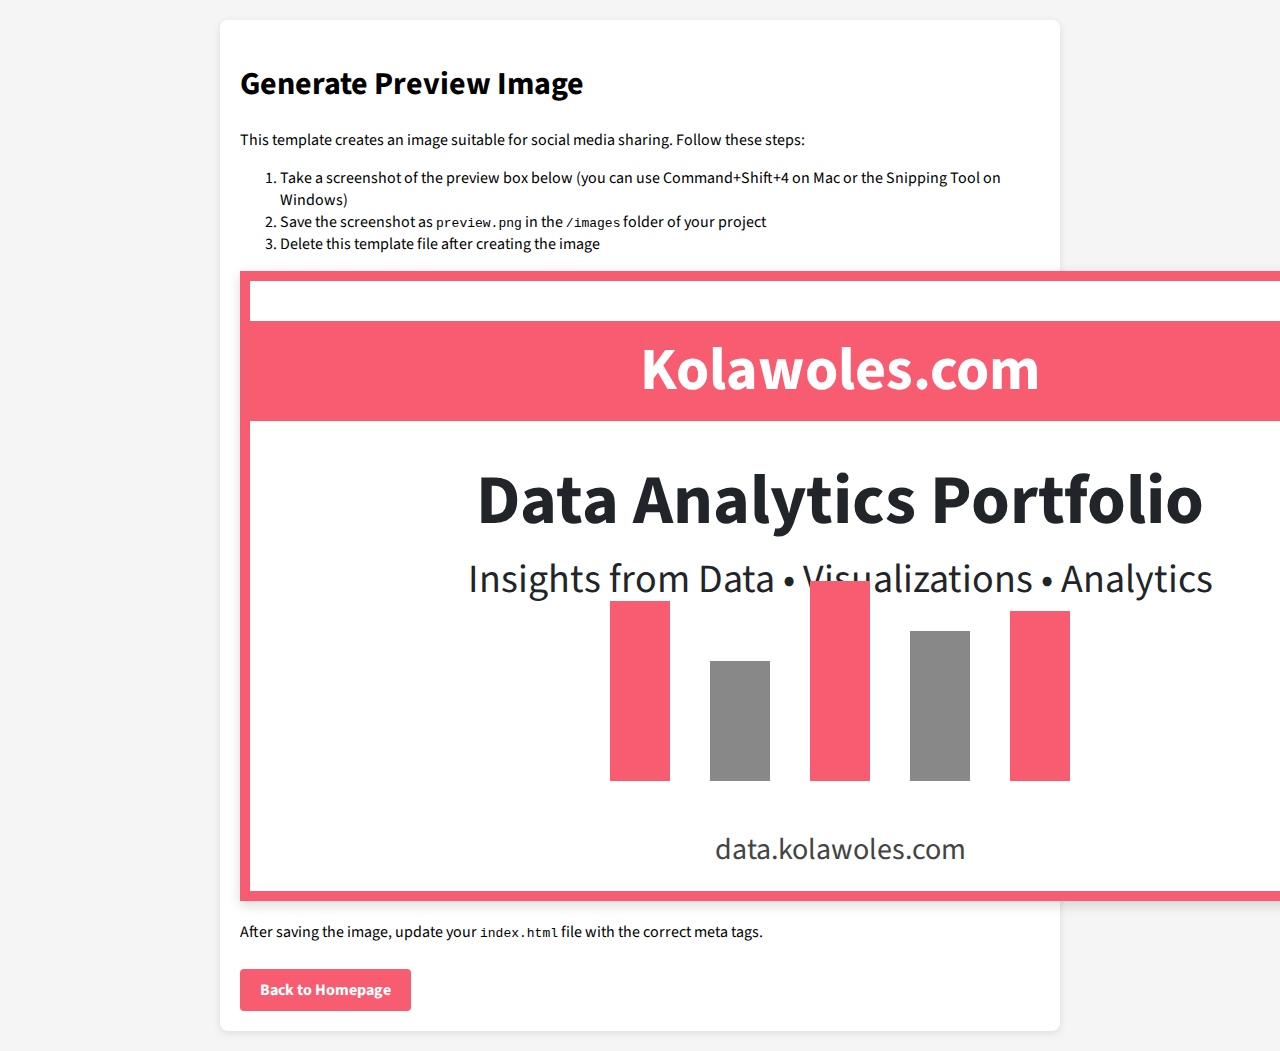
<file: preview-template.html>
<!DOCTYPE html>
<html lang="en">
<head>
    <meta charset="UTF-8">
    <meta name="viewport" content="width=device-width, initial-scale=1.0">
    <title>Preview Image Template</title>
    <link href="https://fonts.googleapis.com/css2?family=Source+Sans+Pro:wght@300;400;600;700&display=swap" rel="stylesheet">
    <link href="css/preview-template.css" rel="stylesheet">
    <!-- Styles moved to external CSS file: css/preview-template.css -->
</head>
<body>
    <div class="instructions">
        <h1>Generate Preview Image</h1>
        <p>This template creates an image suitable for social media sharing. Follow these steps:</p>
        <ol>
            <li>Take a screenshot of the preview box below (you can use Command+Shift+4 on Mac or the Snipping Tool on Windows)</li>
            <li>Save the screenshot as <code>preview.png</code> in the <code>/images</code> folder of your project</li>
            <li>Delete this template file after creating the image</li>
        </ol>
        
        <div class="preview-container">
            <div class="border-top"></div>
            <div class="border-bottom"></div>
            <div class="border-left"></div>
            <div class="border-right"></div>
            
            <div class="header">
                <div class="header-text">Kolawoles.com</div>
            </div>
            
            <div class="title">Data Analytics Portfolio</div>
            <div class="subtitle">Insights from Data • Visualizations • Analytics</div>
            
            <div class="chart-area">
                <div class="bar" style="height: 180px;"></div>
                <div class="bar" style="height: 120px;"></div>
                <div class="bar" style="height: 200px;"></div>
                <div class="bar" style="height: 150px;"></div>
                <div class="bar" style="height: 170px;"></div>
            </div>
            
            <div class="footer">data.kolawoles.com</div>
        </div>
        
        <p>After saving the image, update your <code>index.html</code> file with the correct meta tags.</p>
        <a href="/" class="btn">Back to Homepage</a>
    </div>
</body>
</html>
</file>
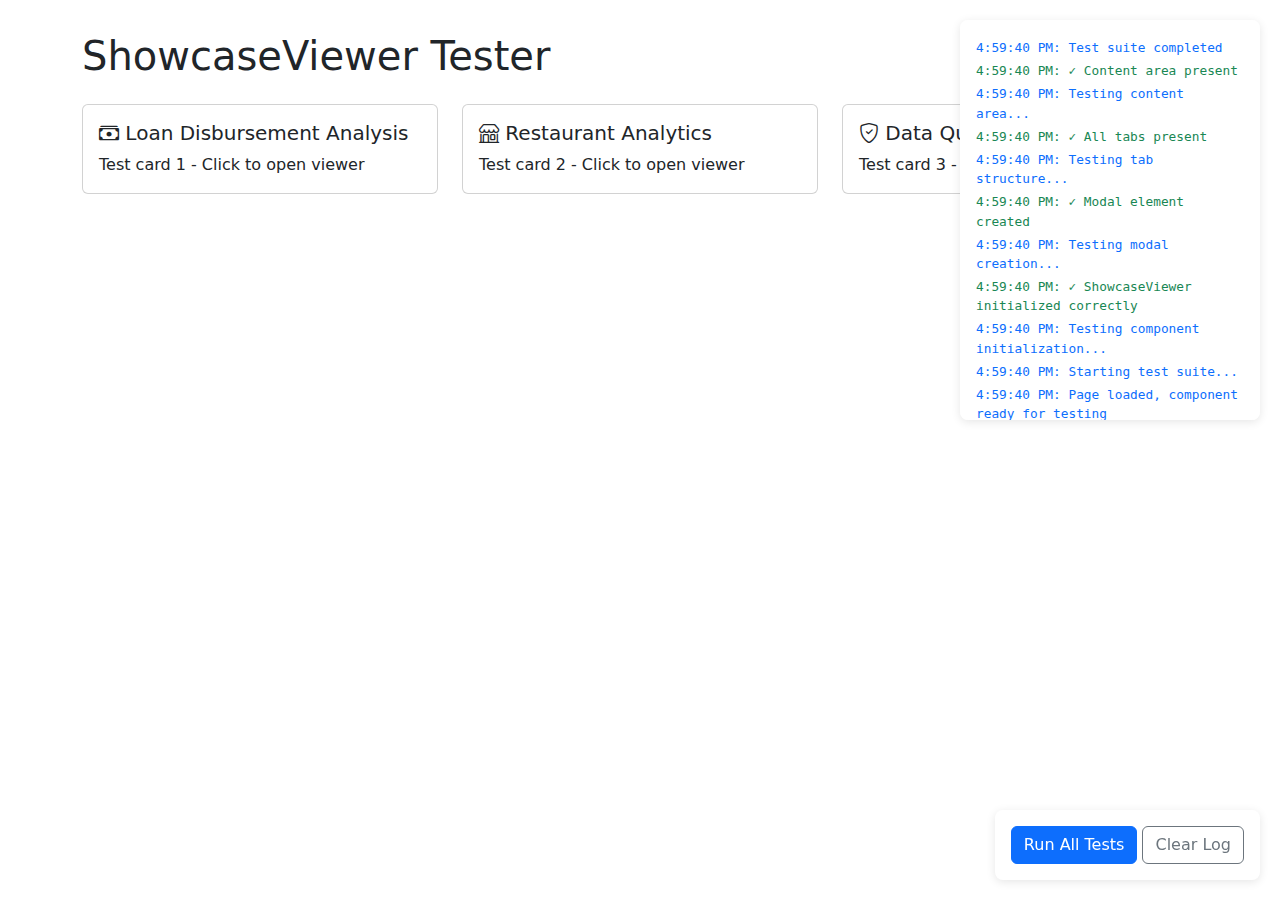
<file: component/showcase_viewer/tester.html>
<!DOCTYPE html>
<html lang="en">
<head>
    <meta charset="UTF-8">
    <meta name="viewport" content="width=device-width, initial-scale=1.0">
    <title>ShowcaseViewer Component Tester</title>
    
    <!-- Bootstrap CSS -->
    <link href="https://cdn.jsdelivr.net/npm/bootstrap@5.3.0/dist/css/bootstrap.min.css" rel="stylesheet">
    <!-- Bootstrap Icons -->
    <link rel="stylesheet" href="https://cdn.jsdelivr.net/npm/bootstrap-icons@1.10.5/font/bootstrap-icons.css">
    
    <!-- Component Styles -->
    <link rel="stylesheet" href="showcase_viewer.css">
</head>
<body>
    <div class="container">
        <h1 class="mb-4">ShowcaseViewer Tester</h1>
        
        <div class="row">
            <!-- Test Cards -->
            <div class="col-md-4">
                <div class="card test-card" data-project-id="project-loan-disbursement">
                    <div class="card-body">
                        <h5 class="card-title">
                            <i class="bi bi-cash-stack"></i>
                            Loan Disbursement Analysis
                        </h5>
                        <p class="card-text">Test card 1 - Click to open viewer</p>
                    </div>
                </div>
            </div>

            <div class="col-md-4">
                <div class="card test-card" data-project-id="project-restaurant-analytics">
                    <div class="card-body">
                        <h5 class="card-title">
                            <i class="bi bi-shop"></i>
                            Restaurant Analytics
                        </h5>
                        <p class="card-text">Test card 2 - Click to open viewer</p>
                    </div>
                </div>
            </div>

            <div class="col-md-4">
                <div class="card test-card" data-project-id="project-data-quality">
                    <div class="card-body">
                        <h5 class="card-title">
                            <i class="bi bi-shield-check"></i>
                            Data Quality Analytics
                        </h5>
                        <p class="card-text">Test card 3 - Click to open viewer</p>
                    </div>
                </div>
            </div>
        </div>
    </div>

    <!-- Test Controls -->
    <div class="test-controls">
        <button class="btn btn-primary" onclick="runAllTests()">Run All Tests</button>
        <button class="btn btn-outline-secondary" onclick="clearLog()">Clear Log</button>
    </div>

    <!-- Test Log -->
    <div class="test-log" id="testLog"></div>

    <!-- Bootstrap JS -->
    <script src="https://cdn.jsdelivr.net/npm/bootstrap@5.3.0/dist/js/bootstrap.bundle.min.js"></script>
    
    <!-- Component Script -->
    <script src="showcase_viewer.js"></script>

    <!-- Test Script -->
    <script>
        // Test Logger
        class TestLogger {
            static log(message, type = 'info') {
                const log = document.getElementById('testLog');
                const entry = document.createElement('p');
                entry.className = type;
                entry.textContent = `${new Date().toLocaleTimeString()}: ${message}`;
                log.insertBefore(entry, log.firstChild);
            }

            static success(message) {
                this.log(`✓ ${message}`, 'success');
            }

            static error(message) {
                this.log(`✗ ${message}`, 'error');
            }

            static info(message) {
                this.log(message, 'info');
            }
        }

        // Test Cases
        const tests = {
            async testInitialization() {
                TestLogger.info('Testing component initialization...');
                if (window.showcaseViewer instanceof ShowcaseViewer) {
                    TestLogger.success('ShowcaseViewer initialized correctly');
                } else {
                    TestLogger.error('ShowcaseViewer not initialized');
                }
            },

            async testModalCreation() {
                TestLogger.info('Testing modal creation...');
                const modal = document.getElementById('showcase-viewer-modal');
                if (modal) {
                    TestLogger.success('Modal element created');
                } else {
                    TestLogger.error('Modal element not found');
                }
            },

            async testTabStructure() {
                TestLogger.info('Testing tab structure...');
                const tabs = document.querySelectorAll('#showcase-tabs .nav-link');
                if (tabs.length === 3) {
                    TestLogger.success('All tabs present');
                } else {
                    TestLogger.error(`Expected 3 tabs, found ${tabs.length}`);
                }
            },

            async testContentArea() {
                TestLogger.info('Testing content area...');
                const content = document.getElementById('showcase-content');
                if (content) {
                    TestLogger.success('Content area present');
                } else {
                    TestLogger.error('Content area not found');
                }
            }
        };

        // Test Runner
        async function runAllTests() {
            TestLogger.info('Starting test suite...');
            for (const [name, test] of Object.entries(tests)) {
                try {
                    await test();
                } catch (error) {
                    TestLogger.error(`${name} failed: ${error.message}`);
                }
            }
            TestLogger.info('Test suite completed');
        }

        function clearLog() {
            document.getElementById('testLog').innerHTML = '';
            TestLogger.info('Log cleared');
        }

        // Run initial tests when page loads
        document.addEventListener('DOMContentLoaded', () => {
            TestLogger.info('Page loaded, component ready for testing');
            runAllTests();
        });
    </script>
</body>
</html>
</file>
<file: css/preview-template.css>
/* Styles for the preview image template */

body {
    margin: 0;
    padding: 0;
    font-family: 'Source Sans Pro', sans-serif;
    background-color: #f5f5f5;
    display: flex;
    justify-content: center;
    align-items: center;
    min-height: 100vh;
}

.instructions {
    max-width: 800px;
    margin: 20px;
    padding: 20px;
    background-color: #fff;
    box-shadow: 0 2px 8px rgba(0,0,0,0.1);
    border-radius: 8px;
}

.preview-container {
    width: 1200px;
    height: 630px;
    background-color: #FFFFFF;
    position: relative;
    overflow: hidden;
    box-shadow: 0 4px 12px rgba(0,0,0,0.15);
    margin-bottom: 20px;
}

.border-top, .border-bottom {
    height: 10px;
    width: 100%;
    background-color: #F85C70;
    position: absolute;
}

.border-left, .border-right {
    width: 10px;
    height: 100%;
    background-color: #F85C70;
    position: absolute;
}

.border-top { top: 0; }
.border-bottom { bottom: 0; }
.border-left { left: 0; }
.border-right { right: 0; }

.header {
    height: 100px;
    width: 100%;
    background-color: #F85C70;
    position: absolute;
    top: 50px;
    display: flex;
    align-items: center;
    justify-content: center;
}

.header-text {
    color: white;
    font-size: 60px;
    font-weight: bold;
}

.title {
    position: absolute;
    top: 180px;
    width: 100%;
    text-align: center;
    font-size: 70px;
    font-weight: bold;
    color: #212529;
}

.subtitle {
    position: absolute;
    top: 280px;
    width: 100%;
    text-align: center;
    font-size: 40px;
    color: #212529;
}

.chart-area {
    position: absolute;
    bottom: 120px;
    width: 100%;
    height: 200px;
    display: flex;
    justify-content: center;
    align-items: flex-end;
}

.bar {
    width: 60px;
    margin: 0 20px;
}

.bar:nth-child(odd) { background-color: #F85C70; }
.bar:nth-child(even) { background-color: #888888; }

.footer {
    position: absolute;
    bottom: 30px;
    width: 100%;
    text-align: center;
    font-size: 30px;
    color: #444444;
}

.btn {
    display: inline-block;
    padding: 10px 20px;
    background-color: #F85C70;
    color: white;
    text-decoration: none;
    border-radius: 4px;
    margin-top: 10px;
    font-weight: bold;
}

/* Button hover effect */
.btn:hover {
    background-color: #e64c60;
    transition: background-color 0.2s ease;
}
</file>
<file: component/showcase_viewer/showcase_viewer.css>
/* ShowcaseViewer Component Styles */

/* Root Variables */
:root {
    --color-background: #FFFFFF;
    --color-accent: #F85C70;
    --color-text: #212529;
    --color-shadow: rgba(0, 0, 0, 0.1);
}

/* Modal Styles */
.modal-lg {
    max-width: 800px;
}

.modal-header {
    align-items: flex-start;
}

.modal-header .privacy-notice {
    display: flex;
    align-items: center;
    gap: 0.5rem;
    font-size: 0.8rem;
}

.modal-header .privacy-notice .bi-shield-lock {
    font-size: 0.9rem;
    color: var(--color-accent);
    opacity: 0.8;
}

.modal-title {
    color: var(--color-accent);
}

/* Content Area */
#showcase-content {
    min-height: 300px;
    transition: opacity 0.2s ease;
}

/* Tab Navigation */
#showcase-tabs .nav-link {
    display: flex;
    align-items: center;
    gap: 0.5rem;
    color: var(--color-text);
    cursor: pointer;
}

#showcase-tabs .nav-link.active {
    color: var(--color-accent);
    border-bottom-color: var(--color-accent);
}

#showcase-tabs .nav-link:hover {
    border-bottom-color: var(--color-accent);
    color: var(--color-accent);
}

.content-area {
    background: var(--color-background);
    border-radius: 0.5rem;
    box-shadow: 0 2px 4px var(--color-shadow);
    min-height: 200px;
    transition: opacity 0.2s ease;
}

/* Loading Spinner */
.loading-spinner {
    padding: 2rem 0;
}

.spinner-border {
    width: 3rem;
    height: 3rem;
}

/* Content Transitions */
.content-text {
    opacity: 0;
    animation: fadeIn 0.3s ease forwards 0.2s;
}

@keyframes fadeIn {
    from { opacity: 0; transform: translateY(10px); }
    to { opacity: 1; transform: translateY(0); }
}

/* Error State */
.alert-danger {
    border: none;
    background-color: rgba(220, 53, 69, 0.1);
    color: #dc3545;
}

.alert-danger .btn-outline-danger {
    border-color: rgba(220, 53, 69, 0.5);
    color: #dc3545;
}

.alert-danger .btn-outline-danger:hover {
    background-color: #dc3545;
    color: white;
}

/* Test Cards */
.test-card {
    cursor: pointer;
    transition: transform 0.2s;
    margin-bottom: 1rem;
}

.test-card:hover {
    transform: translateY(-5px);
}

/* Test Controls */
.test-controls {
    position: fixed;
    bottom: 20px;
    right: 20px;
    background: white;
    padding: 1rem;
    border-radius: 8px;
    box-shadow: 0 2px 10px var(--color-shadow);
}

/* Test Logger */
.test-log {
    position: fixed;
    top: 20px;
    right: 20px;
    width: 300px;
    max-height: 400px;
    overflow-y: auto;
    background: white;
    padding: 1rem;
    border-radius: 8px;
    box-shadow: 0 2px 10px var(--color-shadow);
    font-family: monospace;
    font-size: 0.8rem;
}

.test-log p {
    margin: 0;
    padding: 2px 0;
}

/* Test Log Status Colors */
.test-log .success { color: #198754; }
.test-log .error { color: #dc3545; }
.test-log .info { color: #0d6efd; }

/* General Page Layout */
body {
    padding: 2rem;
}
</file>
